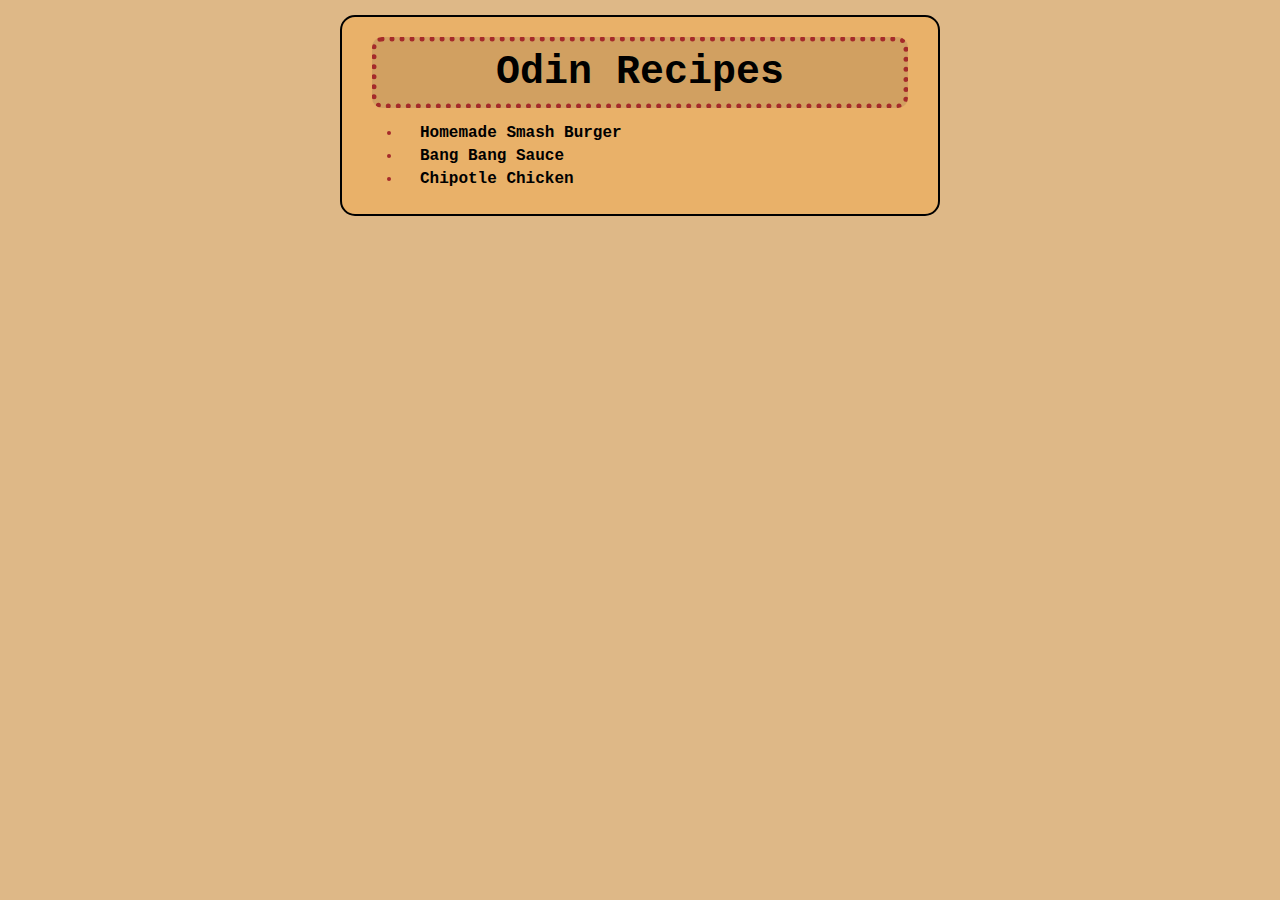
<file: index.html>
<!DOCTYPE html>
<html lang="en">
<head>
  <meta charset="UTF-8">
  <meta http-equiv="X-UA-Compatible" content="IE=edge">
  <meta name="viewport" content="width=device-width, initial-scale=1.0">
  <title>Odin Recipes</title>
  <link rel="stylesheet" href="./styles/styles.css">
</head>
<body>
  <div class="card">
    <h1>Odin Recipes</h1>
    <ul>
      <li><a href="./recipes/smash_burger.html">Homemade Smash Burger</a></li>
      <li><a href="./recipes/bangbang_sauce.html">Bang Bang Sauce</a></li>
      <li><a href="./recipes/chipotle_chicken.html">Chipotle Chicken</a></li>
    </ul>
  </div>
</body>
</html>
</file>
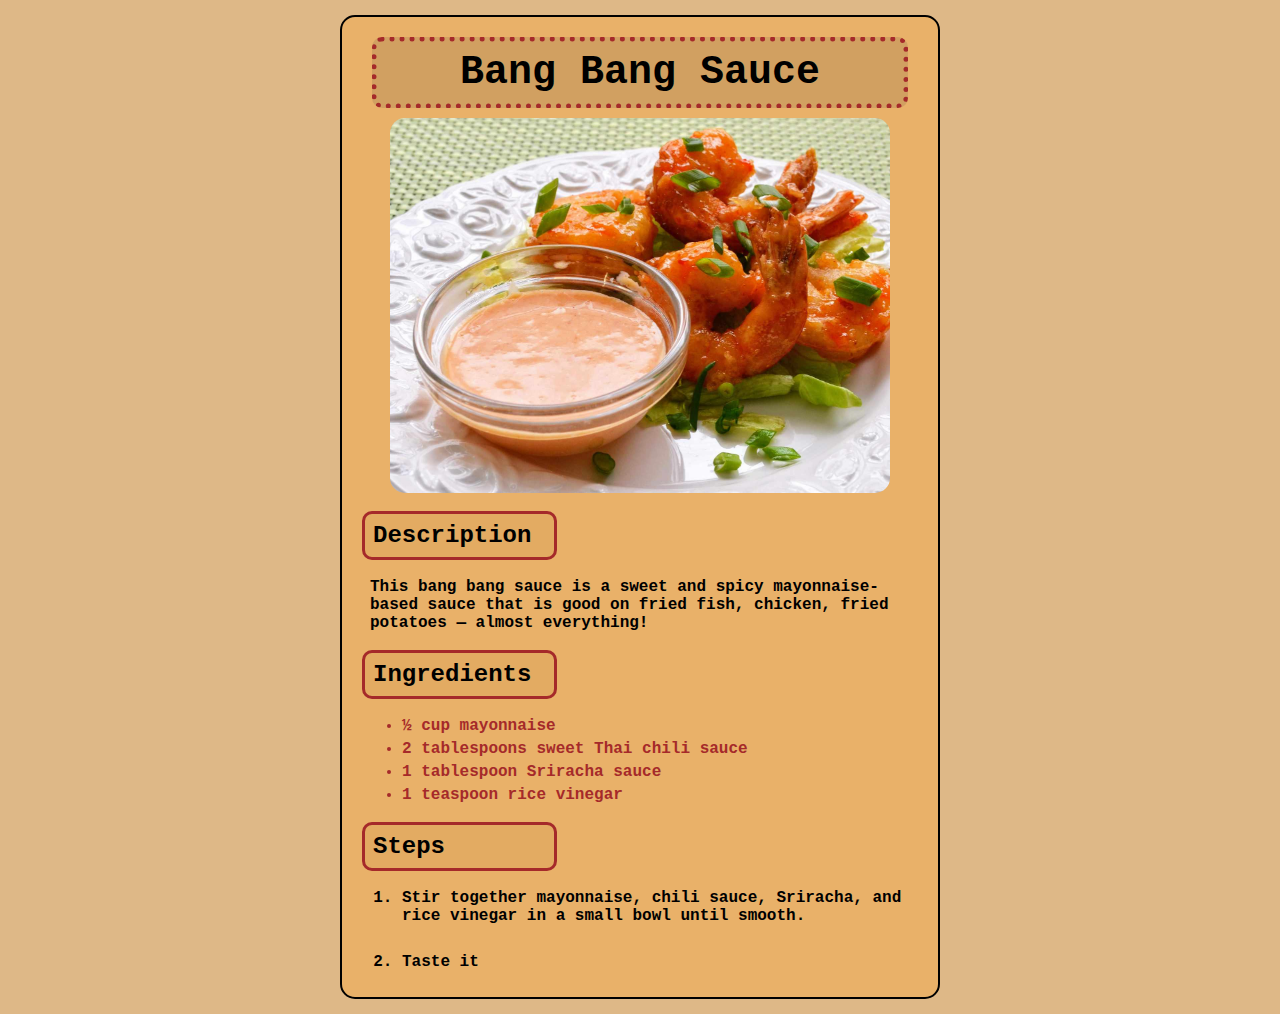
<file: recipes/bangbang_sauce.html>
<!DOCTYPE html>
<html lang="en">
<head>
  <meta charset="UTF-8">
  <meta http-equiv="X-UA-Compatible" content="IE=edge">
  <meta name="viewport" content="width=device-width, initial-scale=1.0">
  <title>Odin's bang bang sauce</title>
  <link rel="stylesheet" href="../styles/styles.css">
</head>
<body>
  <div class="card">
    <h1>Bang Bang Sauce</h1>
  <img src="../images/bang-bang-sauce.jpeg" alt="A photo of some bang bang sauce with shripms">
  <h2>Description</h2>
  <p>This bang bang sauce is a sweet and spicy mayonnaise-based sauce that is good on fried fish, chicken, fried potatoes — almost everything!</p>
  <h2>Ingredients</h2>
  <ul>
    <li>½ cup mayonnaise</li>
    <li>2 tablespoons sweet Thai chili sauce</li>
    <li>1 tablespoon Sriracha sauce</li>
    <li>1 teaspoon rice vinegar</li>
  </ul>
  <h2>Steps</h2>
  <ol>
    <li>Stir together mayonnaise, chili sauce, Sriracha, and rice vinegar in a small bowl until smooth.</li>
    <br>
    <li>Taste it</li>
  </ol>
  </div>
</body>
</html>
</file>
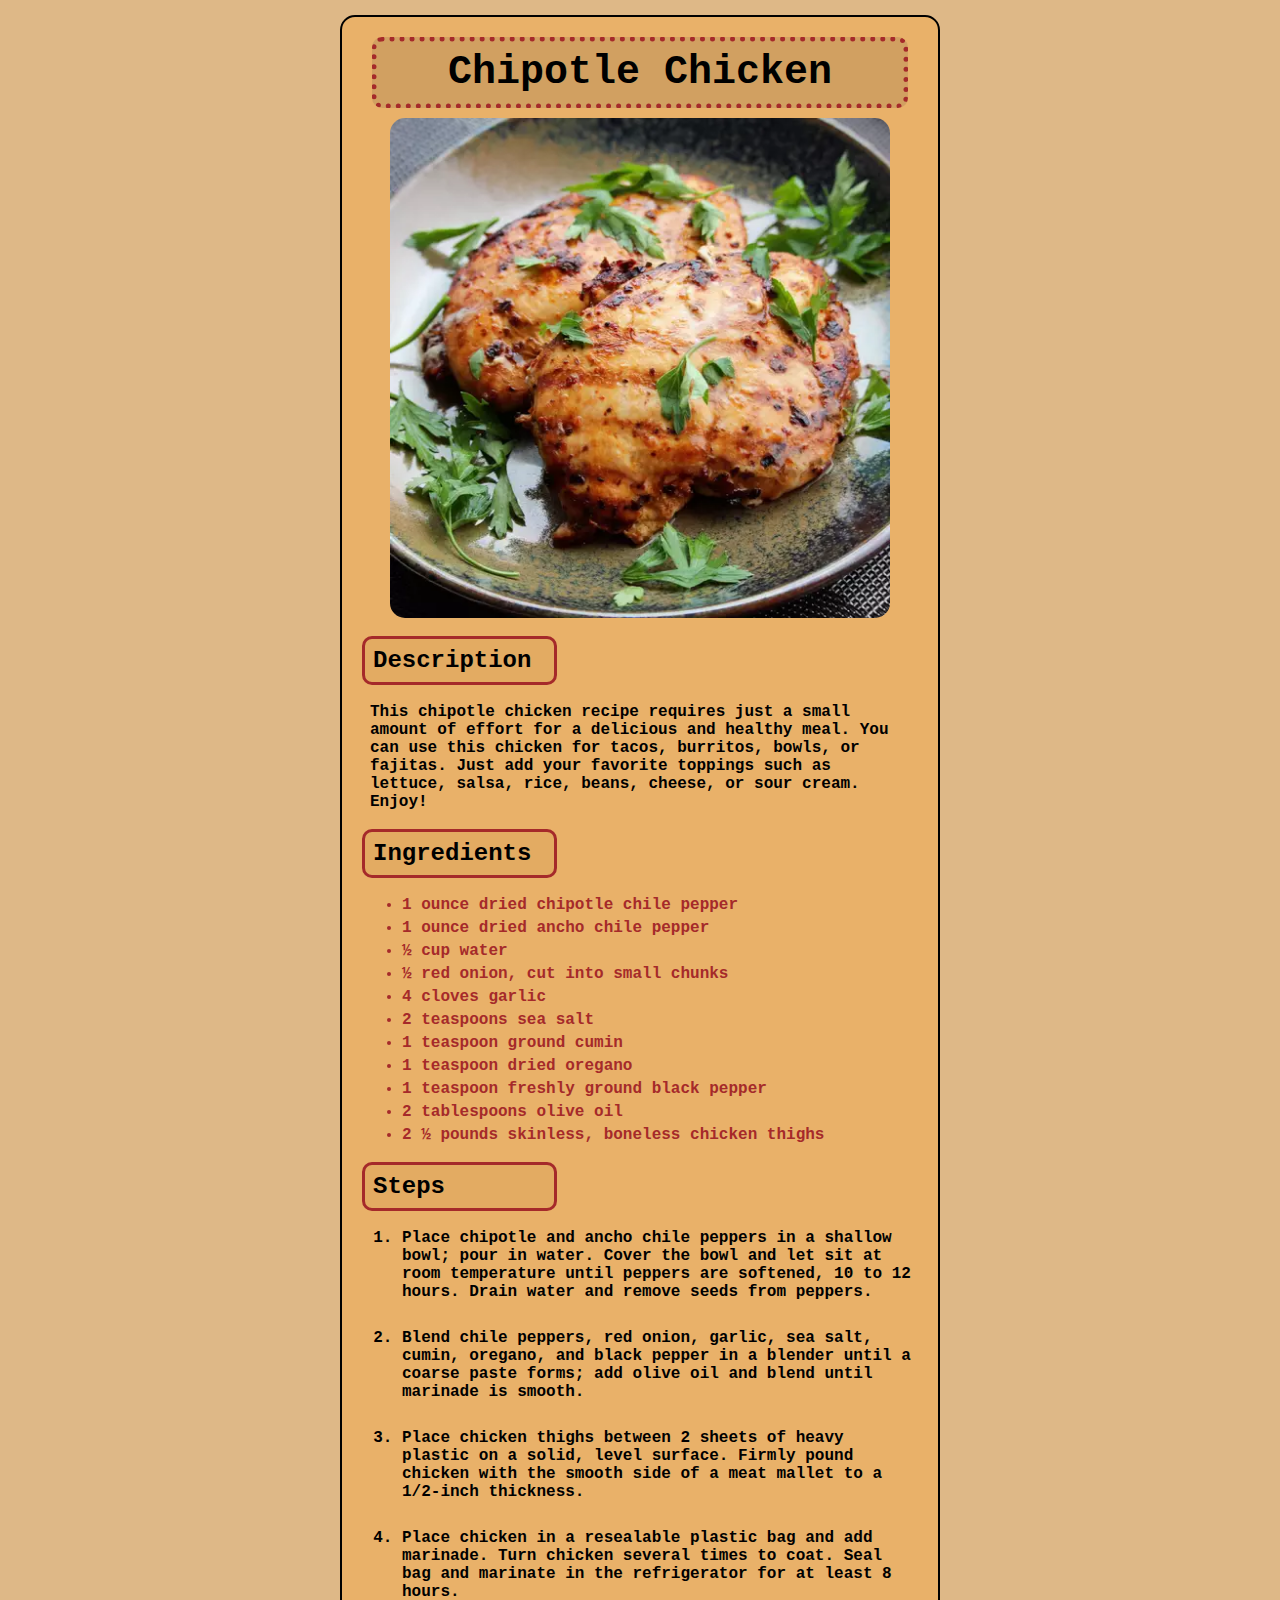
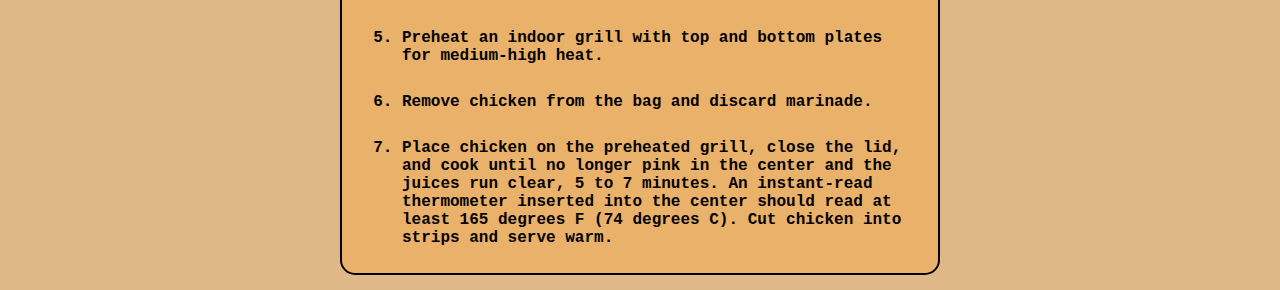
<file: recipes/chipotle_chicken.html>
<!DOCTYPE html>
<html lang="en">
<head>
  <meta charset="UTF-8">
  <meta http-equiv="X-UA-Compatible" content="IE=edge">
  <meta name="viewport" content="width=device-width, initial-scale=1.0">
  <title>Odin's Chipotle Chicken</title>
  <link rel="stylesheet" href="../styles/styles.css">
</head>
<body>
  <div class="card">
    <h1>Chipotle Chicken</h1>
  <img src="../images/chipotle-chicken.webp" alt="Delicious chipotle chicken photo">
  <h2>Description</h2>
  <p>This chipotle chicken recipe requires just a small amount of effort for a delicious and healthy meal. You can use this chicken for tacos, burritos, bowls, or fajitas. Just add your favorite toppings such as lettuce, salsa, rice, beans, cheese, or sour cream. Enjoy!</p>
  <h2>Ingredients</h2>
  <ul>
    <li>1 ounce dried chipotle chile pepper</li>
    <li>1 ounce dried ancho chile pepper</li>
    <li>½ cup water</li>
    <li>½ red onion, cut into small chunks</li>
    <li>4 cloves garlic</li>
    <li>2 teaspoons sea salt</li>
    <li>1 teaspoon ground cumin</li>
    <li>1 teaspoon dried oregano</li>
    <li>1 teaspoon freshly ground black pepper</li>
    <li>2 tablespoons olive oil</li>
    <li>2 ½ pounds skinless, boneless chicken thighs</li>
  </ul>
  <h2>Steps</h2>
  <ol>
    <li>Place chipotle and ancho chile peppers in a shallow bowl; pour in water. Cover the bowl and let sit at room temperature until peppers are softened, 10 to 12 hours. Drain water and remove seeds from peppers.</li>
    <br>
    <li>Blend chile peppers, red onion, garlic, sea salt, cumin, oregano, and black pepper in a blender until a coarse paste forms; add olive oil and blend until marinade is smooth.</li>
    <br>
    <li>Place chicken thighs between 2 sheets of heavy plastic on a solid, level surface. Firmly pound chicken with the smooth side of a meat mallet to a 1/2-inch thickness.</li>
    <br>
    <li>Place chicken in a resealable plastic bag and add marinade. Turn chicken several times to coat. Seal bag and marinate in the refrigerator for at least 8 hours.</li>
    <br>
    <li>Preheat an indoor grill with top and bottom plates for medium-high heat.</li>
    <br>
    <li>Remove chicken from the bag and discard marinade.</li>
    <br>
    <li>Place chicken on the preheated grill, close the lid, and cook until no longer pink in the center and the juices run clear, 5 to 7 minutes. An instant-read thermometer inserted into the center should read at least 165 degrees F (74 degrees C). Cut chicken into strips and serve warm.</li>
  </ol>
  </div>
</body>
</html>
</file>
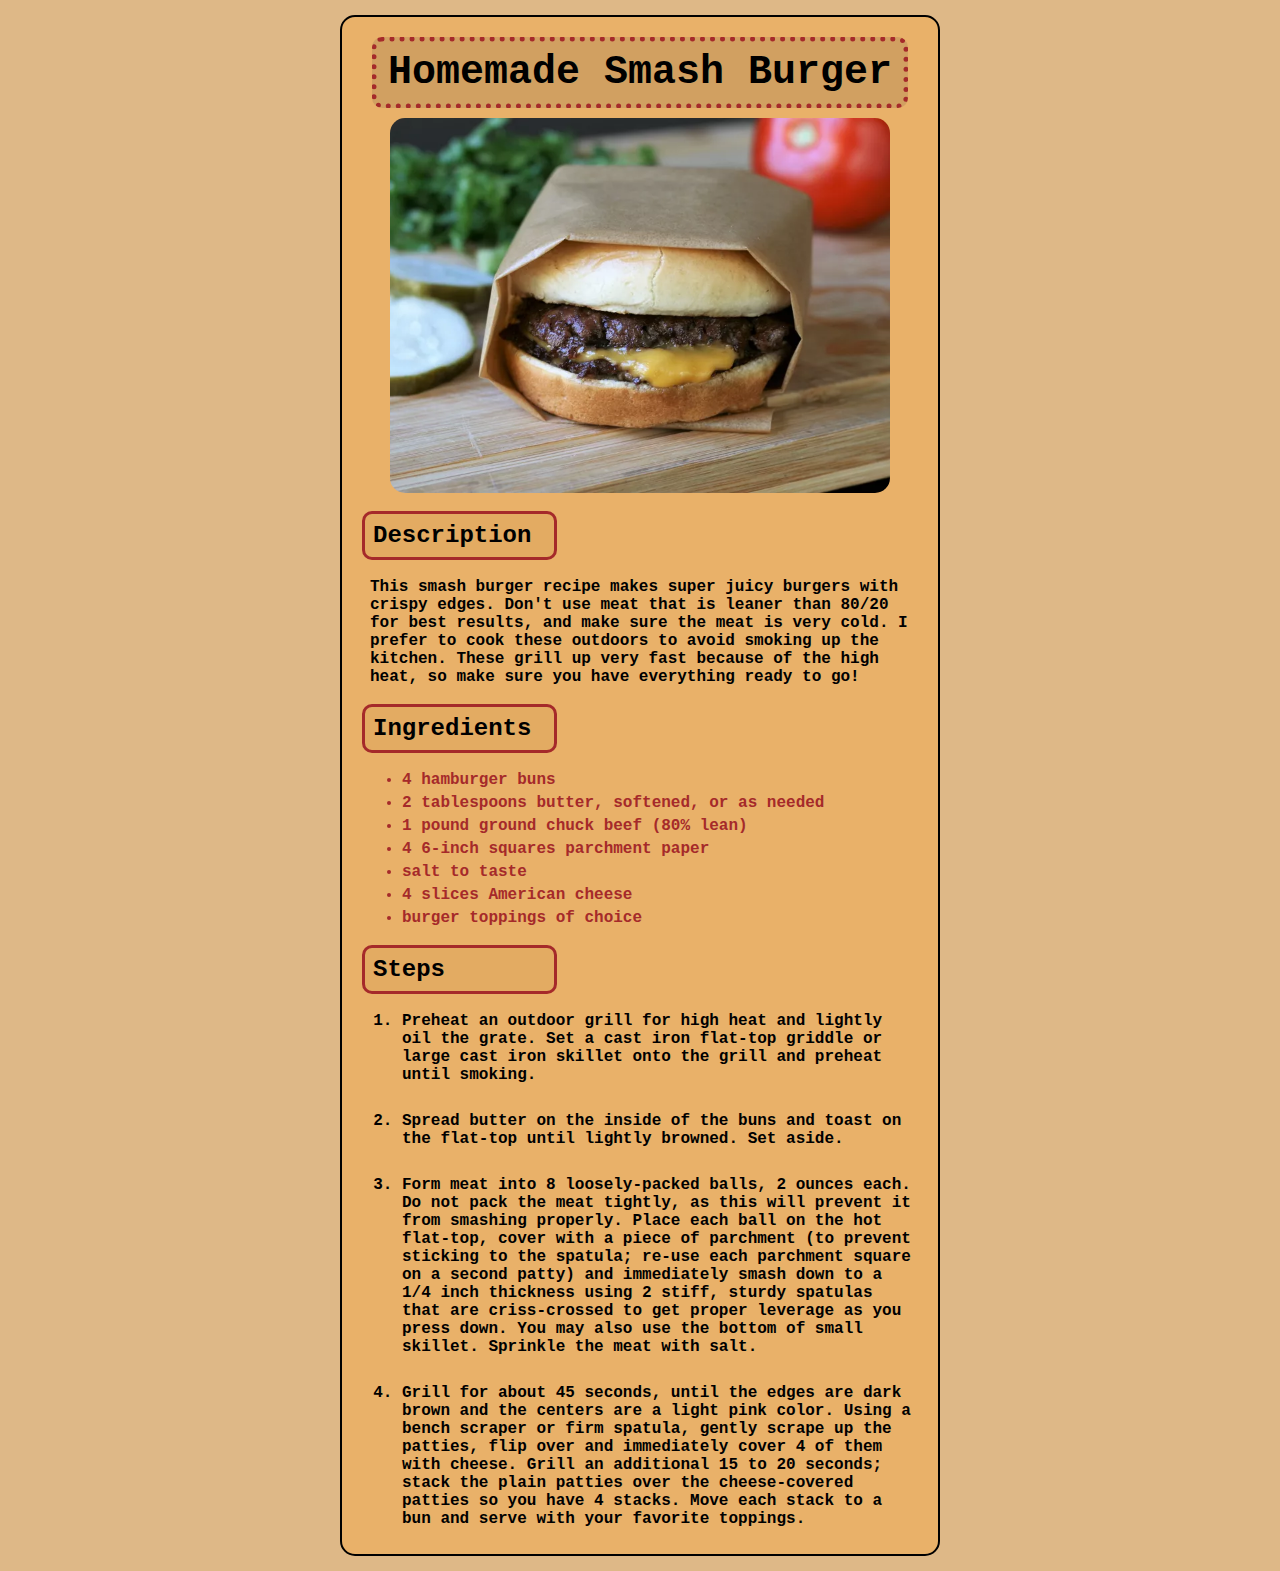
<file: recipes/smash_burger.html>
<!DOCTYPE html>
<html lang="en">
<head>
  <meta charset="UTF-8">
  <meta http-equiv="X-UA-Compatible" content="IE=edge">
  <meta name="viewport" content="width=device-width, initial-scale=1.0">
  <title>Odin's Smash Burger Recipe</title>
  <link rel="stylesheet" href="../styles/styles.css">
</head>
<body>
  <div class="card">
    <h1>Homemade Smash Burger</h1>
  <img src="../images/Smash-Burger.webp" alt="A Smash Burger photo">
  <h2>Description</h2>
  <p>This smash burger recipe makes super juicy burgers with crispy edges. Don't use meat that is leaner than 80/20 for best results, and make sure the meat is very cold. I prefer to cook these outdoors to avoid smoking up the kitchen. These grill up very fast because of the high heat, so make sure you have everything ready to go!</p>
  <h2>Ingredients</h2>
  <ul>
    <li>4 hamburger buns</li>
    <li>2 tablespoons butter, softened, or as needed</li>
    <li>1 pound ground chuck beef (80% lean)</li>
    <li>4 6-inch squares parchment paper</li>
    <li>salt to taste</li>
    <li>4 slices American cheese</li>
    <li>burger toppings of choice</li>
  </ul>
  <h2>Steps</h2>
  <ol>
    <li>Preheat an outdoor grill for high heat and lightly oil the grate. Set a cast iron flat-top griddle or large cast iron skillet onto the grill and preheat until smoking.</li>
    <br>
    <li>Spread butter on the inside of the buns and toast on the flat-top until lightly browned. Set aside.</li>
    <br>
    <li>Form meat into 8 loosely-packed balls, 2 ounces each. Do not pack the meat tightly, as this will prevent it from smashing properly. Place each ball on the hot flat-top, cover with a piece of parchment (to prevent sticking to the spatula; re-use each parchment square on a second patty) and immediately smash down to a 1/4 inch thickness using 2 stiff, sturdy spatulas that are criss-crossed to get proper leverage as you press down. You may also use the bottom of small skillet. Sprinkle the meat with salt.</li>
    <br>
    <li>Grill for about 45 seconds, until the edges are dark brown and the centers are a light pink color. Using a bench scraper or firm spatula, gently scrape up the patties, flip over and immediately cover 4 of them with cheese. Grill an additional 15 to 20 seconds; stack the plain patties over the cheese-covered patties so you have 4 stacks. Move each stack to a bun and serve with your favorite toppings.</li>
  </ol>
  </div>
</body>
</html>
</file>
<file: styles/styles.css>
body {
  background-color: burlywood;
  font-family: 'Courier New', Courier, monospace;
  margin: 15px auto;
  width: 600px;
}

.card {
  background-color: rgb(251, 168, 60, 0.4);
  border: 2px solid black;
  border-radius: 15px;
  font-weight: bold;
  padding: 10px;
}

h1 {
  background-color: rgb(155, 122, 79,0.3);
  text-align: center;
  font-size: 40px;
  font-weight: bold;
  border: 5px dotted brown;
  border-radius: 10px;
  margin: 10px 20px;
  padding: 8px;
}

h2 {
  border: solid brown;
  background-color: rgb(222, 166, 92,0.5);
  width: 30%;
  border-radius: 10px;
  padding: 8px;
  margin: 18px 10px;
}

p {
  margin: 10px 18px;
}

ul {
  color: brown;
}

li {
  margin: 5px 10px;
}

li a{
  text-decoration: none;
  color: black;
  padding: 10px;
  margin: 20px 8px;
}

img {
  height: auto;
  width: 500px;
  padding: 0;
  margin: 5px auto;
  border-radius: 15px;
  display: block;
}
</file>
